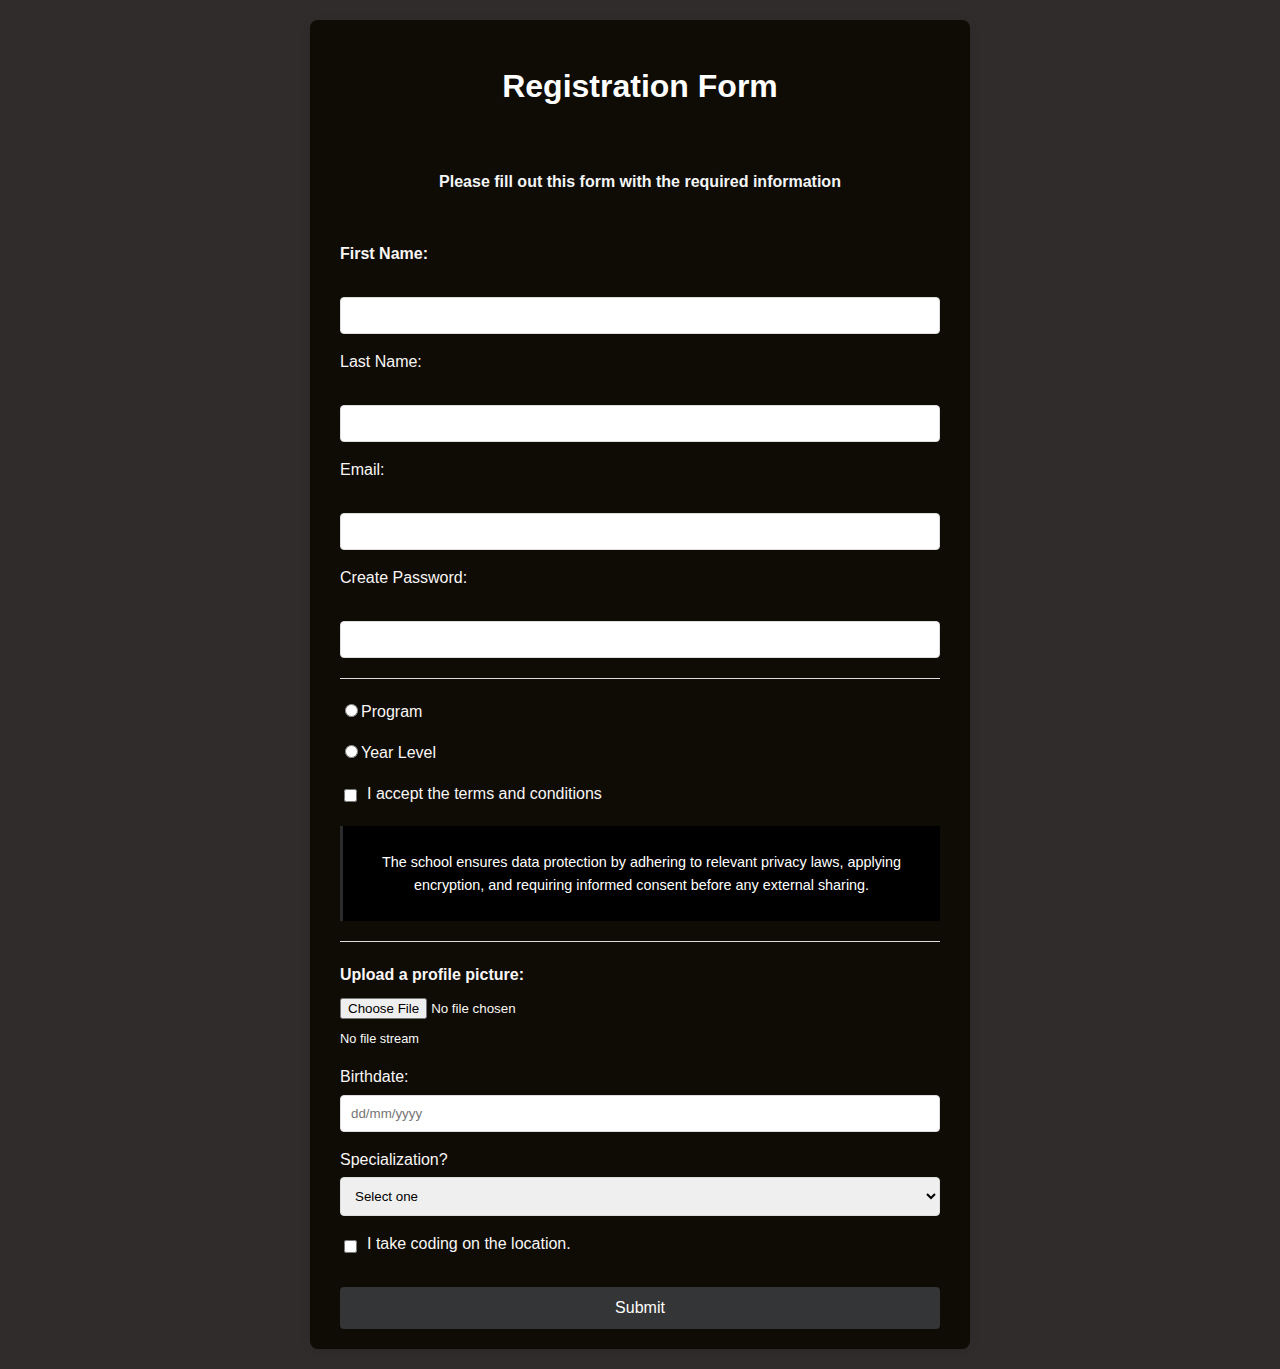
<file: index.html>
<!DOCTYPE html>
<html lang="en">
<head>
    <meta charset="UTF-8">
    <meta name="viewport" content="width=device-width, initial-scale=1.0">
    <title>Registration Form</title>
    <link rel="stylesheet" href="styles.css">
</head>

<body>
    <div class="container">
        <h1>Registration Form</h1><br>
        <h4 class="subtitle">Please fill out this form with the required information</h4><br>
        
        <form>
        <div class="form-group">
            <label for="firstName"><strong>First Name:</strong></label><br>
                <input type="text" id="firstName" name="firstName" required>
            </div>
            
     <div class="form-group">
                <label for="lastName">Last Name:</label><br>
            <input type="text" id="lastName" name="lastName" required>
            </div>
            
        <div class="form-group">
            <label for="email">Email:</label><br>
                <input type="email" id="email" name="email" required>
            </div>
            
            <div class="form-group">
                <label for="password">Create Password:</label><br>
            <input type="password" id="password" name="password" required>
</div>
            
            <hr>
            
            <div class="form-group">
            <input type="radio">Program</label><br>
            </div>
            
        <div class="form-group">
                <input type="radio">Year Level</label><br>
            </div>
            
            <div class="form-group checkbox">
            <input type="checkbox" id="terms" name="terms" required>
                <label for="terms">I accept the terms and conditions</label><br>
            </div>
            
        <div class="privacy-note" align="center ">
            <p>The school ensures data protection by adhering to relevant privacy laws, applying encryption, 
                and requiring informed consent before any external sharing.</p>
        </div>
            
            <hr>
            
    <div class="form-group">
                <label for="profilePicture"><strong>Upload a profile picture:</strong></label>
                <input type="file" id="profilePicture" name="profilePicture">
                <p class="file-note">No file stream</p>
            </div>
            
    <div class="form-group">
                <label for="birthdate">Birthdate:</label>
                <input type="text" id="birthdate" name="birthdate" placeholder="dd/mm/yyyy">
            </div>
            
 <div class="form-group">
                <label for="specialization">Specialization?</label>
                <select id="specialization" name="specialization">
                    <option value="">Select one</option>
                    <option value="cs">Computer Science</option>
                    <option value="it">Information Technology</option>
                    <option value="se">Software Engineering</option>
                </select>
            </div>
            
            <div class="form-group checkbox">
                <input type="checkbox" id="codingLocation" name="codingLocation">
                <label for="codingLocation">I take coding on the location.</label>
</div>
            
            <button type="submit" class="submit-btn">Submit</button>
        </form>
    </div>
</body>
</html>
</file>
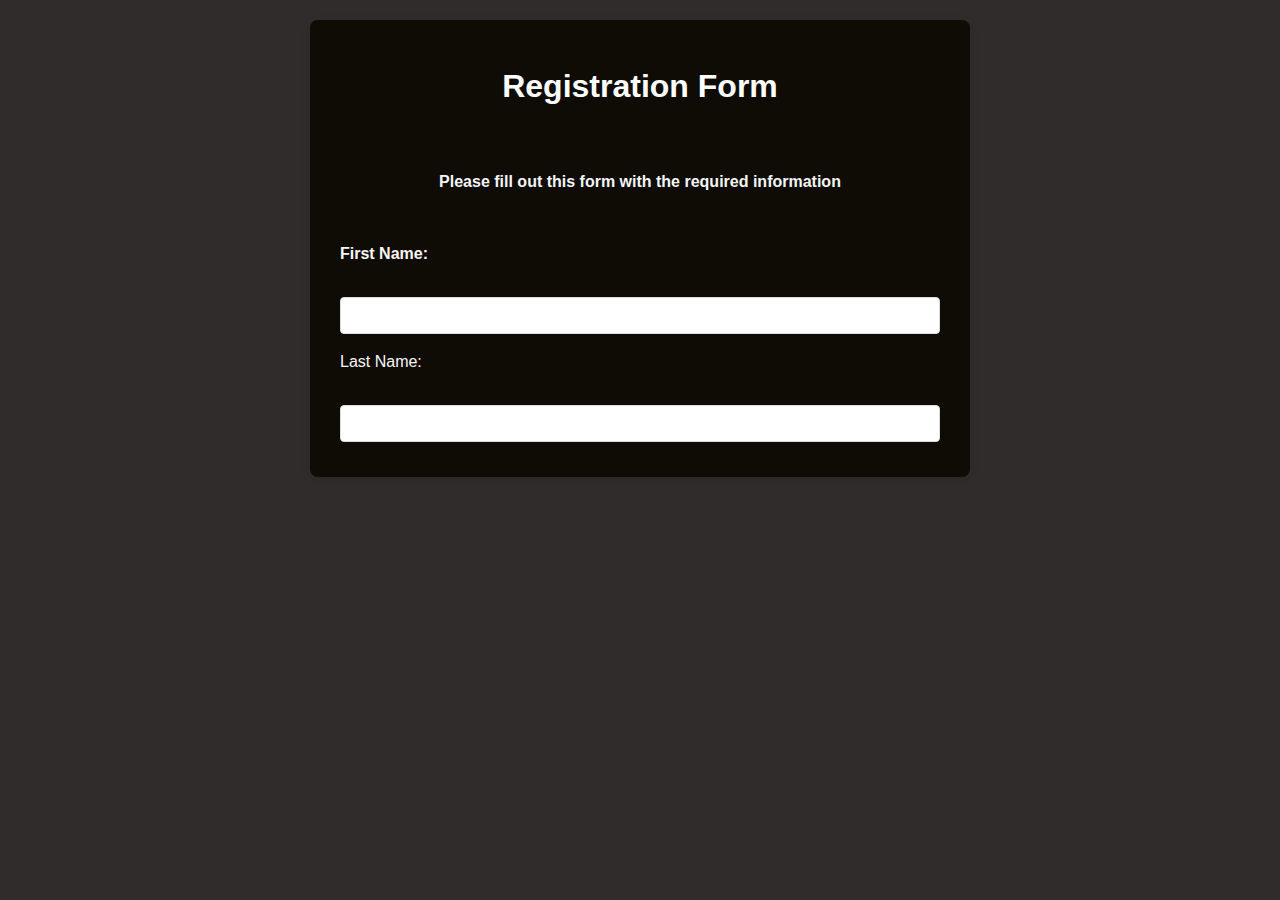
<file: registration.html>
<!DOCTYPE html>
<html lang="en">
<head>
    <meta charset="UTF-8">
    <meta name="viewport" content="width=device-width, initial-scale=1.0">
    <title>Registration Form</title>
    <link rel="stylesheet" href="styles.css">

</head>
<body>
    <div class="container">
        <h1>Registration Form</h1><br>
        <h4 class="subtitle">Please fill out this form with the required information</h4><br>
        
        <form>
        <div class="form-group">
            <label for="firstName"><strong>First Name:</strong></label><br>
                <input type="text" id="firstName" name="firstName" required>
            </div>
            
     <div class="form-group">
                <label for="lastName">Last Name:</label><br>
            <input type="text" id="lastName" name="lastName" required>
            </div>
</file>
<file: styles.css>
body{
    font-family: Arial, sans-serif;
    line-height: 1.6;
    margin: 0;
    padding: 20px;
    background-color: #312c2c;
    color: #faf6f6;}

.container{
    max-width: 600px;
    margin: 0 auto;
    background: rgb(14, 12, 5);
    padding: 20px 30px;
    border-radius: 8px;
    box-shadow: 0 2px 10px rgba(0, 0, 0, 0.1);}



h1{
    color: #ffffff;
    text-align: center;
    margin-bottom: 10px;}


.subtitle{
    text-align: center;
    margin-bottom: 20px;
    color: #f4f5f6;}


hr{
    border: 0;
    height: 1px;
    background: #ddd;
    margin: 20px 0;}



.form-group{
    margin-bottom: 15px;}



label{
    display: block;
    margin-bottom: 5px;
    font-weight: normal;
}

label strong{
    font-weight: bold;
}

input[type="text"],
input[type="email"],
input[type="password"],
select{
    width: 100%;
    padding: 10px;
    border: 1px solid #ddd;
    border-radius: 4px;
    box-sizing: border-box;}



input[type="file"]{
    width: 100%;
    padding: 5px 0;
}


.checkbox{
    display: flex;
    align-items: center;}

.checkbox input{
    margin-right: 10px;
}

.file-note{
    font-size: 0.8em;
    color: #f9fafa;
    margin-top: 5px;
}



.privacy-note{
    font-size: 0.9em;
    color: #ffffff;
    margin: 15px 0;
    padding: 10px;
    background-color: #000000;
    border-left: 3px solid rgb(43, 44, 45);}



.submit-btn{
    background-color: #343536;
    color: white;
    border: none;
    padding: 12px 20px;
    border-radius: 4px;
    cursor: pointer;
    font-size: 16px;
    width: 100%;
    margin-top: 10px;
}


.submit-btn:hover{
    background-color: #2980b9;
}
</file>
